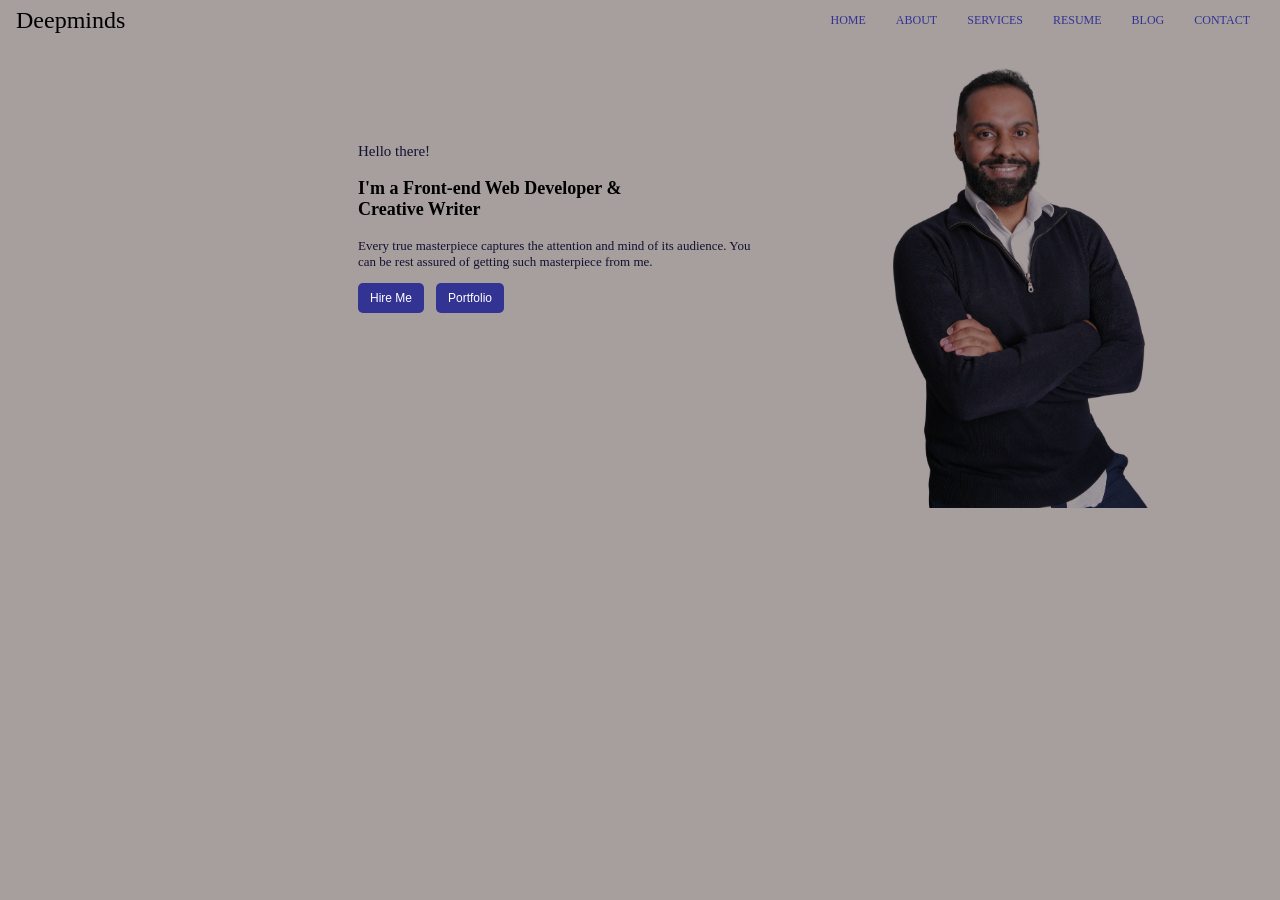
<file: index.html>
<!DOCTYPE html>
<html>
  <head>
    <title>Portfolio</title>
  </head>

  <style>
    body{
      background-color: rgb(167, 158, 158);
    }
    p{
      font-family: verdana;
      
    }
    .portfolio-pic{
      width: 500px;
      margin-left: -84px;
      margin-bottom: -80px;
      margin-bottom: -80px;
    }
    .portfolio-pic img{
      width: 100%;
      height: 500px;
      object-fit: contain;
      mix-blend-mode: multiply;
      
    }
    .profile-des{
      width: 320px;
      margin-left: 350px;
    }

    .profile-preview{
      display: flex;
      justify-content: space-between;
      align-items: center;
    }
    @media (max-width: 750px) {
      .profile-preview{
        display: flex;
        justify-content: space-between;
        align-items: center;
      }
      .profile-des{
        width: 300px;
        margin-left: 10px;
      }
      .portfolio-pic{
        margin-right: -80px;
      }
    }
    .port-intro{
      font-size: 15px;
      color: rgb(18, 18, 49);
    }
    .port-des{
      font-size: 18px;
      font-weight: bold;
    }
    @media (max-width: 750px) {
      .port-des{
        font-size: 16px;
      }
    }
    .port-emphasis{
      font-size: 13px;
      color: rgb(18, 18, 49);
      width: 400px;
    }
    @media (max-width: 750px) {
      .port-emphasis{
        font-size: 13px;
        width: 320px;
      }
    }
    .port-button{
      background-color: rgb(51, 51, 148);
      border: none;
      padding: 8px 12px;
      color: white;
      font-size: 12px;
      margin-right: 8px;
      border-radius: 5px;
    }
    .portfolio-head{
      position: fixed;
      top: 0;
      left: 0;
      right: 0;
      height: 40px;
      display: flex;
      justify-content: space-between;
      align-items: center;
    }
    .right-section{
      display: flex;
    }
    .right-section div{
      margin-right: 30px;
      font-family: cursive;
      font-size: 12px;
      color: rgb(51, 51, 148);
    }
    .left-section{
      font-family: cursive ;
      font-size: 24px;
      margin-left: 16px;
    }
    @media (max-width: 750px) {
      .right-section div{
        margin-right: 16px;
      }
    }


  </style>
  
  <body>
    <div class="portfolio-head">
      <div class="left-section">Deepminds</div>
      <div class="right-section">
        <div>HOME</div>
        <div>ABOUT</div>
        <div>SERVICES</div>
        <div>RESUME</div>
        <div>BLOG</div>
        <div>CONTACT</div>
      </div>
    </div>



    <div class="profile-preview">
    <div class="profile-des">
      <p class="port-intro">Hello there!</p> 
      <p class="port-des">I'm a Front-end Web Developer 
        & Creative Writer
      </p>
      <p class="port-emphasis">Every true masterpiece captures the attention 
        and mind of its audience. You can be rest assured of getting 
        such masterpiece from me. 
      </p>
      
      <div>
        <button class="port-button">Hire Me</button>
        <button class="port-button">Portfolio</button>
      </div>
  </div>

    <div class="portfolio-pic">
      <img src="images/ppt.jpg">
    </div>
  </div>


  </body>
</html>
</file>
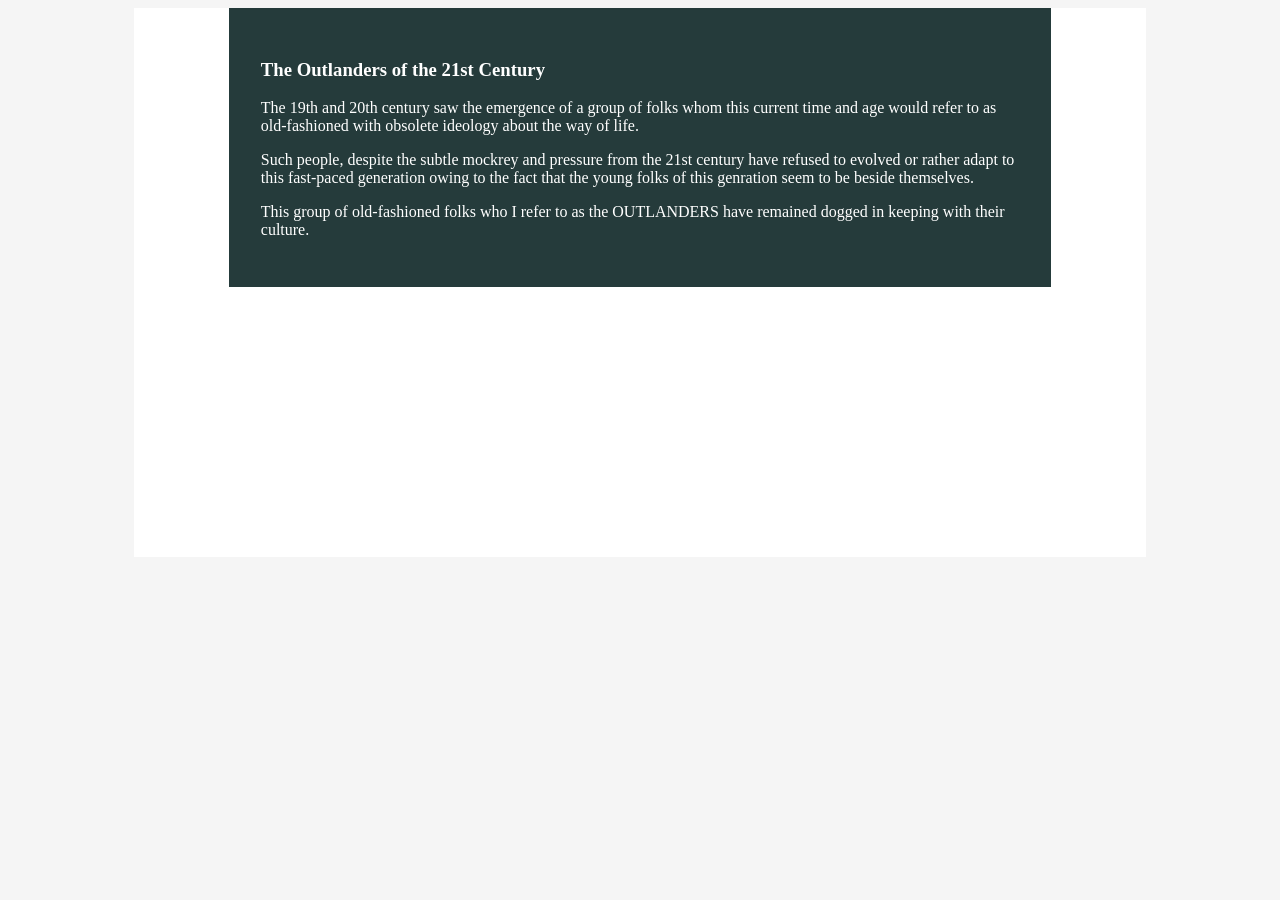
<file: challenge 1.html>
<!DOCTYPE html>
<html lang="en">
<head>
  <meta charset="UTF-8">
  <meta name="viewport" content="width=device-width, initial-scale=1.0">
  <title>challenge 1</title>

  <style>
    body{
      background-color: whitesmoke;
    }
   .parent{
    background-color: white;
    width: 80%;
    margin: 0 auto;
    padding-bottom: 30vh;
   }
   .child{
    background-color:rgb(37, 59, 59);
    width: 75%;
    margin: 0 auto;
    padding: 2em;
   }
   h3{
    color:white;
    font-family: cursive;
   }
   p{
    color: white;
   }


  </style>
</head>
<body>
  <div class="parent">
    <div class="child">
      <h3>The Outlanders of the 21st Century</h3>
      <p>The 19th and 20th century saw the emergence of a group 
        of folks whom this current time and age would refer 
        to as old-fashioned with obsolete ideology about the way of life.
      </p>
      <p>Such people, despite the subtle mockrey and pressure from the 21st century 
        have refused to evolved or rather adapt to this fast-paced generation 
        owing to the fact that the young folks of this genration seem to be beside themselves. 
      </p>
      <p>This group of old-fashioned folks who I refer to as the 
        OUTLANDERS have remained dogged in keeping with 
        their culture.
      </p> 
    </div>
  </div>
  
</body>
</html>
</file>
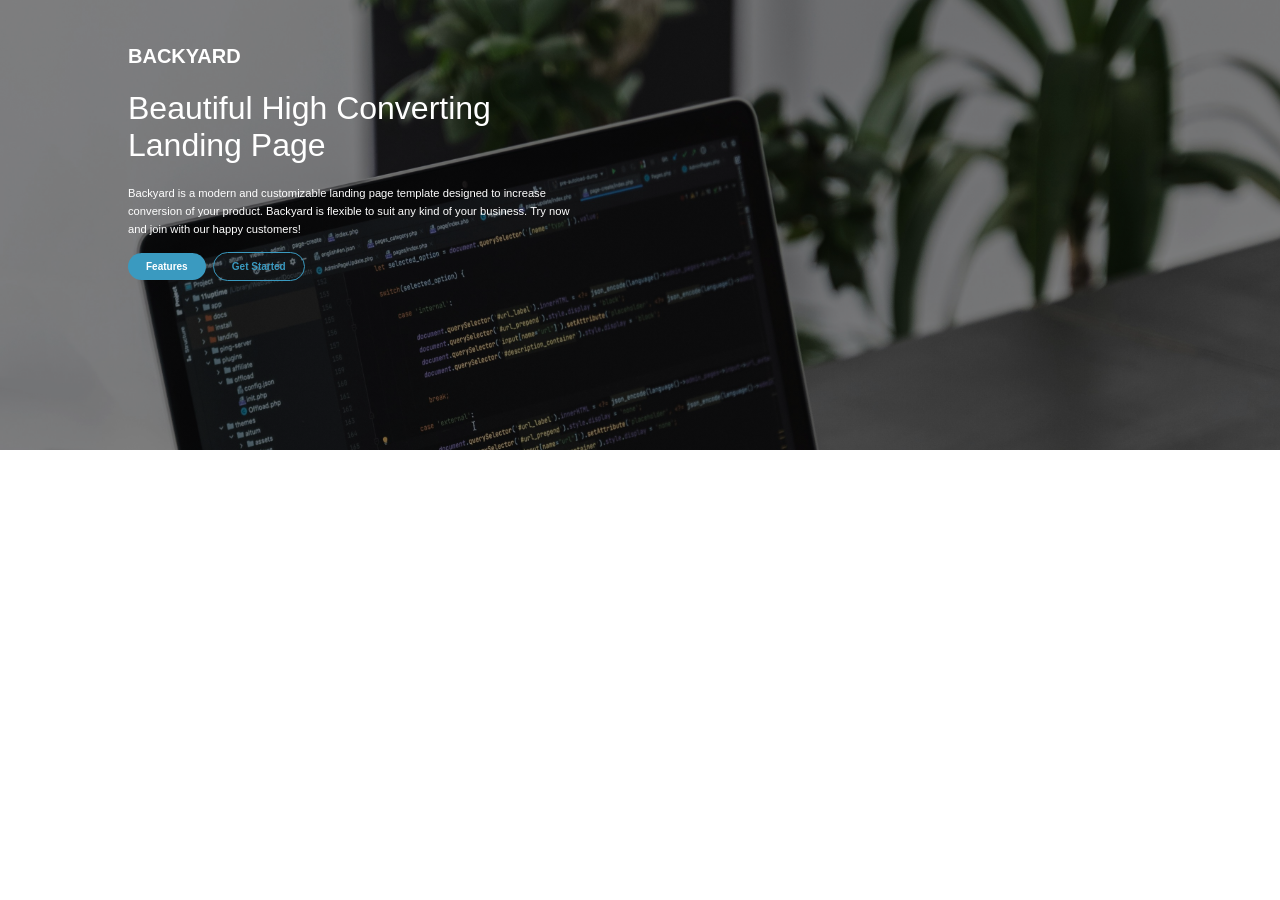
<file: project 2.html>
<!DOCTYPE html>
<html lang="en">
  <head>
    <meta charset="UTF-8">
    <meta name="viewport" content="width=device-width, initial-scale=1.0">
    <title>Landing page</title>
    <link rel="stylesheet" href="project 2.css">
  </head>
  <body>
    <header>
        <div class="left-hand">
          <div class="brand">BACKYARD</div>
          <div class="brand-title">Beautiful High Converting Landing Page</div>
          <div class="brand-des">Backyard is a modern and customizable landing 
            page template designed to increase conversion of your product. 
            Backyard is flexible to suit any kind of your business. Try now 
            and join with our happy customers!
            <div class="brand-buttons">
              <button class="feat">Features</button>
              <button class="down">Get Started</button>
            </div>
          </div>
        </div>

    </header>
  </body>
</html>
</file>
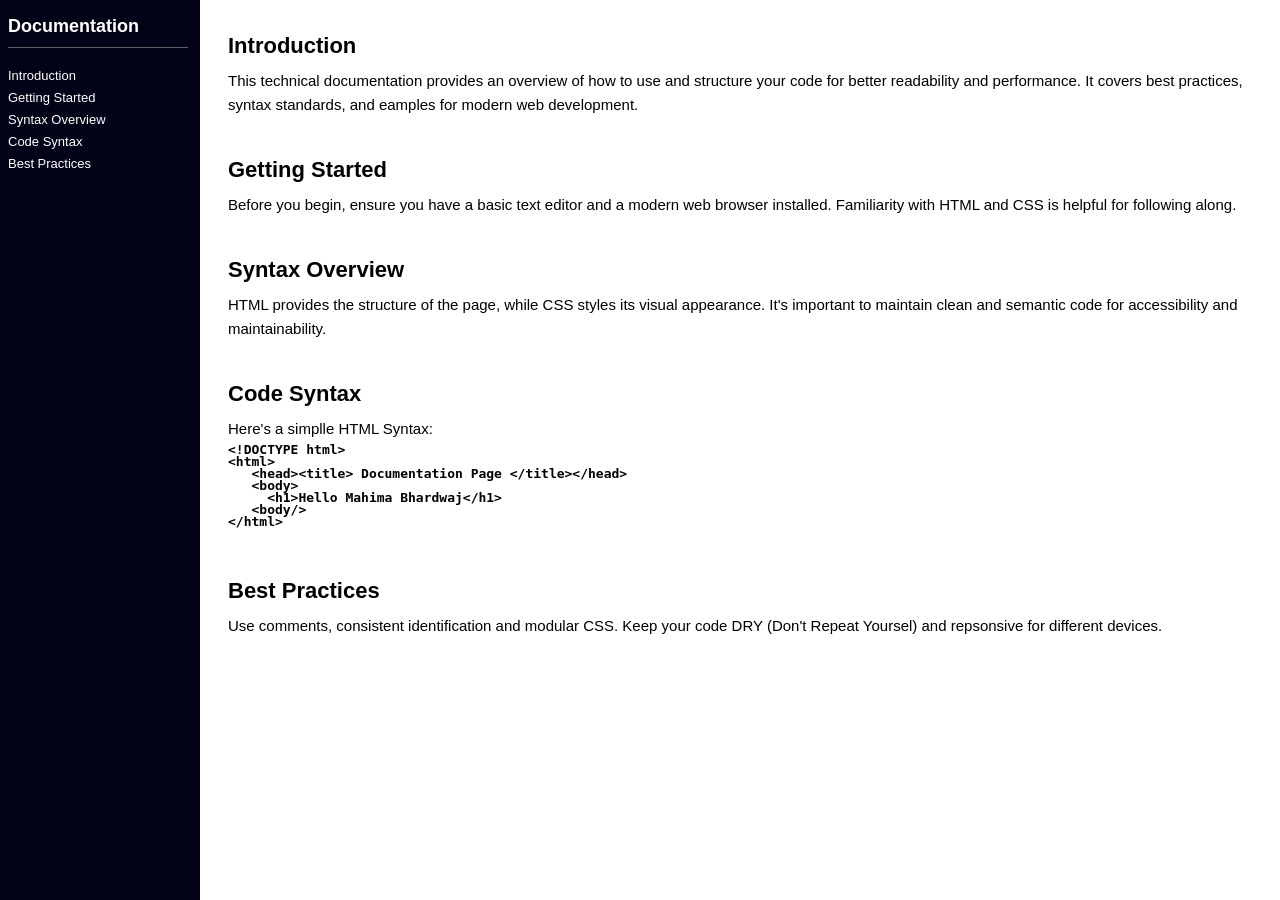
<file: project 3.html>
<!DOCTYPE html>
<html>
  <head>
    <title>project 3</title>
  </head>

  <style>
    p{
      font-size: 15px;
    }
    .container{
      font-family: arial;
      line-height: 24px;
      padding-top: 30px;
    }
    .container div{
      font-weight: bold;
      font-size: 22px;
      line-height: 16px;
    }
    .sample-code{
      line-height: 12px;
      font-weight: bold;
      margin-top: -12px;
    }
    body{
      padding-bottom: 70px;
      padding-left: 220px;
    }
    .sidebar{
      position: fixed;
      top: 0;
      left: 0;
      bottom: 0;
      width: 200px;
      background-color: rgb(2, 2, 22);
    }
    .initial{
      color: white;
      font-family: arial;
      font-weight: bold;
      font-size: 18px;
      margin-top: 16px;
      margin-left: 8px;
      margin-bottom: 10px;
    }
    .line{
      border-top: 1px solid rgb(97, 96, 96);
      width: 180px;
      height: 1px;
      margin-left: 8px;
    }
    .navs{
      color: white;
      font-family: arial;
      margin-left: 8px;
      margin-top: 16px;
      font-size: 13px;
      line-height: 22px;
    }



  </style>

  <body>
    <div class="sidebar">
      <div class="initial">Documentation</div>
      <div class="line"></div>
      <div class="navs">
      <div>Introduction</div>
      <div>Getting Started</div>
      <div>Syntax Overview</div>
      <div>Code Syntax</div>
      <div>Best Practices</div>
    </div>
      
    </div>

   <div class="container">
      <div>Introduction</div>
      <p>This technical documentation provides an overview of how to use 
      and structure your code for better readability and performance. 
      It covers best practices, syntax standards, and eamples for modern web development.
      </p>

   </div>

   <div class="container">
    <div>Getting Started</div>
    <p>Before you begin, ensure you have a basic text editor and 
      a modern web browser installed. Familiarity with HTML and CSS 
      is helpful for following along.
    </p>
   </div>

   <div class="container">
    <div>Syntax Overview</div>
    <p>HTML provides the structure of the page, while CSS styles 
      its visual appearance. It's important to maintain clean 
      and semantic code for accessibility and maintainability.
    </p>
   </div>

   <div class="container">
    <div>Code Syntax</div>
    <p>Here's a simplle HTML Syntax:</p>
    <pre class="sample-code">&lt!DOCTYPE html&gt
&lthtml&gt
   &lthead&gt&lttitle&gt Documentation Page &lt/title&gt&lt/head&gt
   &ltbody&gt
     &lth1&gtHello Mahima Bhardwaj&lt/h1&gt
   &ltbody/&gt
&lt/html&gt
    </pre>
   </div>

   <div class="container">
    <div>Best Practices</div>
    <p>Use comments, consistent identification and modular CSS. 
      Keep your code DRY (Don't Repeat Yoursel) and repsonsive for 
      different devices.
    </p>
   </div>
    
  </body>
</html>
</file>
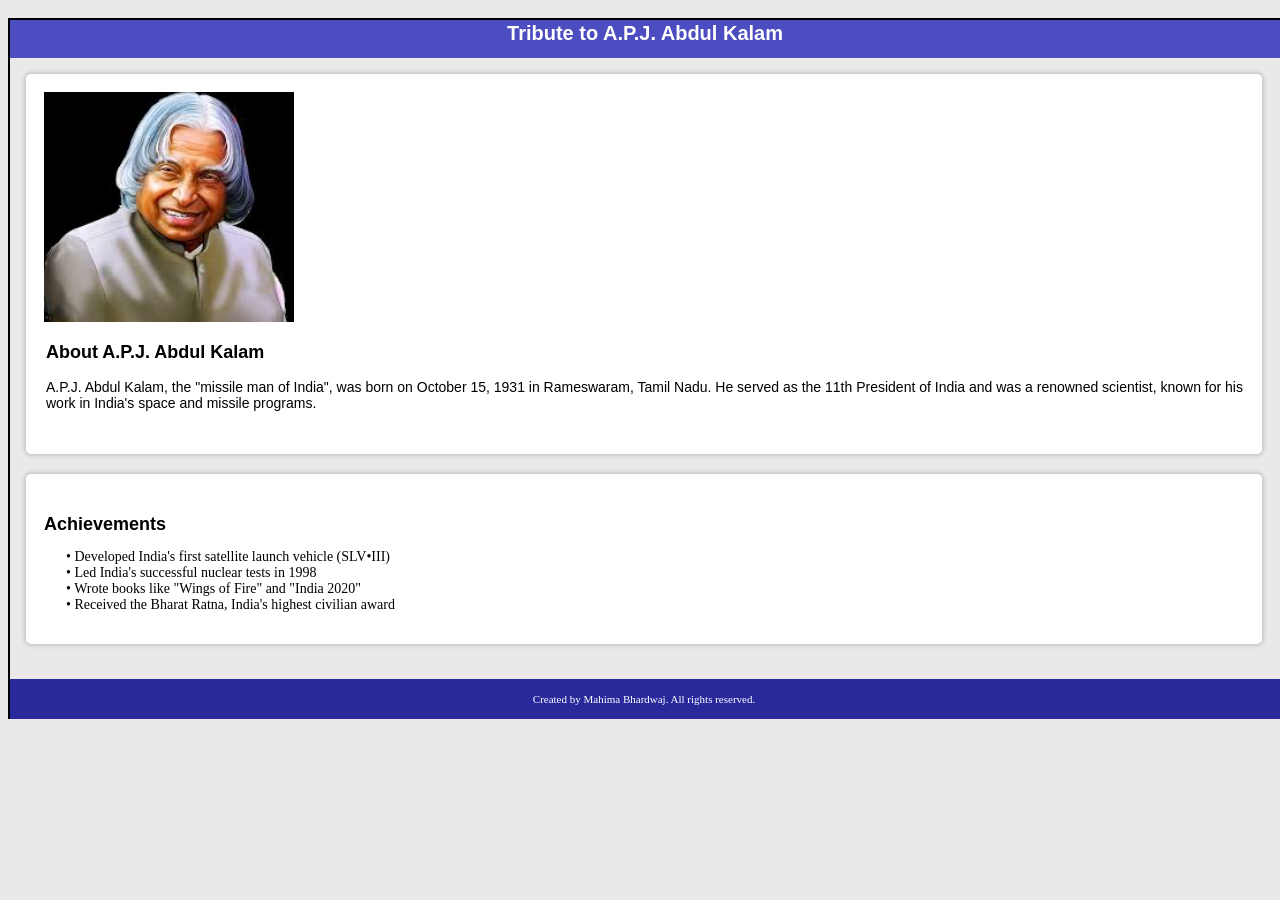
<file: project 4.html>
<!DOCTYPE html>
<html>
  <head>
    <title>project 4</title>
  </head>
  <link rel="stylesheet" href="project 4.css">

    <body>`
    <div class="up"></div>
    <div class="side"></div>
    <div class="down">Created by Mahima Bhardwaj. All rights reserved.</div>

    <div class="header">
      <div>
        Tribute to A.P.J. Abdul Kalam
      </div>
    </div>

    <div class="intro">
      <div class="intro-con">
        <img src="images/Abdul Kalam.jpeg">
      </div>
      <div class="about">
      <div class="name-bearer">
        About A.P.J. Abdul Kalam
      </div>
      <div class="intro-des">
        A.P.J. Abdul Kalam, the "missile man of India", was born on 
        October 15, 1931 in Rameswaram, Tamil Nadu. He served as the 11th President of India 
        and was a renowned scientist, known for his work in India's space and missile programs.
      </div>
      </div>
</div>

    <div class="conclusion">
      <div class="con-title">Achievements</div>
      <div class="con-des">
      <dv>&#8226 Developed India's first satellite launch vehicle (SLV&#8226III)</dv>
      <div>&#8226 Led India's successful nuclear tests in 1998</div>
      <div>&#8226 Wrote books like "Wings of Fire" and "India 2020"</div>
      <div>&#8226 Received the Bharat Ratna, India's highest civilian award</div>
    </div>
  </div>


  </body>
</html>
</file>
<file: project 2.css>
header{
  position: fixed;
  top: 0;
  left: 0;
  right: 0;
  block-size: 50vh;
  background-image: linear-gradient(rgba(0, 0, 0, 0.5), rgba(0, 0, 0, 0.5)),
  url(images/altum.jpg);
  background-repeat: no-repeat;
  background-size: cover;
  background-position: center;
  background-attachment: fixed;
}
.left-hand{
  position: absolute;
  top: 10%;
  left: 10%;
  inline-size: 450px;
}
.brand{
  color: white;
  font-size: 1.25rem;
  font-family: arial;
  font-weight: bold;
  margin-bottom: 22px;
}
.brand-title{
  color: white;
  font-family: 'Franklin Gothic Medium', 'Arial Narrow', Arial, sans-serif;
  font-size: 2rem;
  margin-bottom: 20px;
}
.brand-des{
  color: white;
  font-family: arial;
  font-size: 0.7rem;
  line-height: 18px;
}
.feat{
  background-color: rgb(58, 154, 192);
  color: white;
  border: none;
  padding-block: 8px;
  padding-inline: 18px;
  border-radius: 20px;
  font-weight: bold;
  font-size: 10px;
}
.down{
  background-color: rgba(0, 0, 0, 0);
  color: rgb(58, 154, 192);
  font-size: 10px;
  font-weight: bold;
  padding-block: 8px;
  padding-inline: 18px;
  border-radius: 20px;
  border: 1px solid rgb(58, 154, 192);
  margin-left: 4px;
}
.brand-buttons{
  margin-top: 14px;
}
</file>
<file: project 4.css>
body{
    padding-top: 8px;
    padding-bottom: 75px;
    position: relative;
    background-color: rgb(235, 232, 232);
  }
  .header{
    position: absolute;
    display: flex;
    justify-content: center;
    top: 10px;
    left: 2px;
    right: -8px;
    height: 40px;
    background-color: rgb(77, 77, 194);
  }
  .header div{
    position: absolute;
    font-family: arial;
    font-weight: bold;
    font-size: 20px;
    color: white;
    margin-top: 4px;
  }
  .side{
    position: absolute;
    top: 10px;
    bottom: 0;
    left: 0;
    width: 2px;
    background-color: black;
    z-index: 1;
  }
  .up{
    position: absolute;
    top: 10px;
    left: 2px;
    right: -8px;
    height: 2px;
    background-color: black;
    z-index: 10;
  }
  .down{
    position: absolute;
    bottom: 0;
    right: -8px;
    left: 0;
    height: 40px;
    background-color: rgb(41, 41, 156);
    color: white;
    font-family: tahoma;
    font-size: 11px;
    display: flex;
    justify-content: center;
    align-items: center;
  }
  .intro{
    box-shadow: 0 0 5px 1px rgba(0, 0, 0, 0.2);
    height: 380px;
    margin-top: 40px;
    margin-left: 18px;
    margin-right: 10px;
    background-color: white;
    border-radius: 5px;
  }
    
  @media (max-width: 750px) {
    .intro,
    .conclusion{
      width: 560px;
    }
  }
  .intro-con{
    width: 250px;
    padding-top: 18px;
    padding-left: 18px;
  }
  .intro img{
    width: 100%;
    height: 230px;
    object-fit: cover;
  }
  .about{
    font-family: arial;
    margin-top: 16px;
    padding-left: 20px;
  }
  .name-bearer{
    font-size: 18px;
    font-weight: bold;
    margin-bottom: 16px;
  }
  .intro-des{
    font-size: 14px;
  }
  .conclusion{
    box-shadow: 0 0 5px 1px rgba(0, 0, 0, 0.2);
    height: 170px;
    margin-top: 20px;
    margin-left: 18px;
    margin-right: 10px;
    background-color: white;
    border-radius: 5px;
  }
  .con-title{
    font-weight: bold;
    font-family: arial;
    font-size: 18px;
    margin-bottom: 14px;
    margin-left: 18px;
    padding-top: 40px;

  }
  .con-des{
    font-family: tahoma;
    font-size: 14px;
    margin-left: 40px;
  }
</file>
